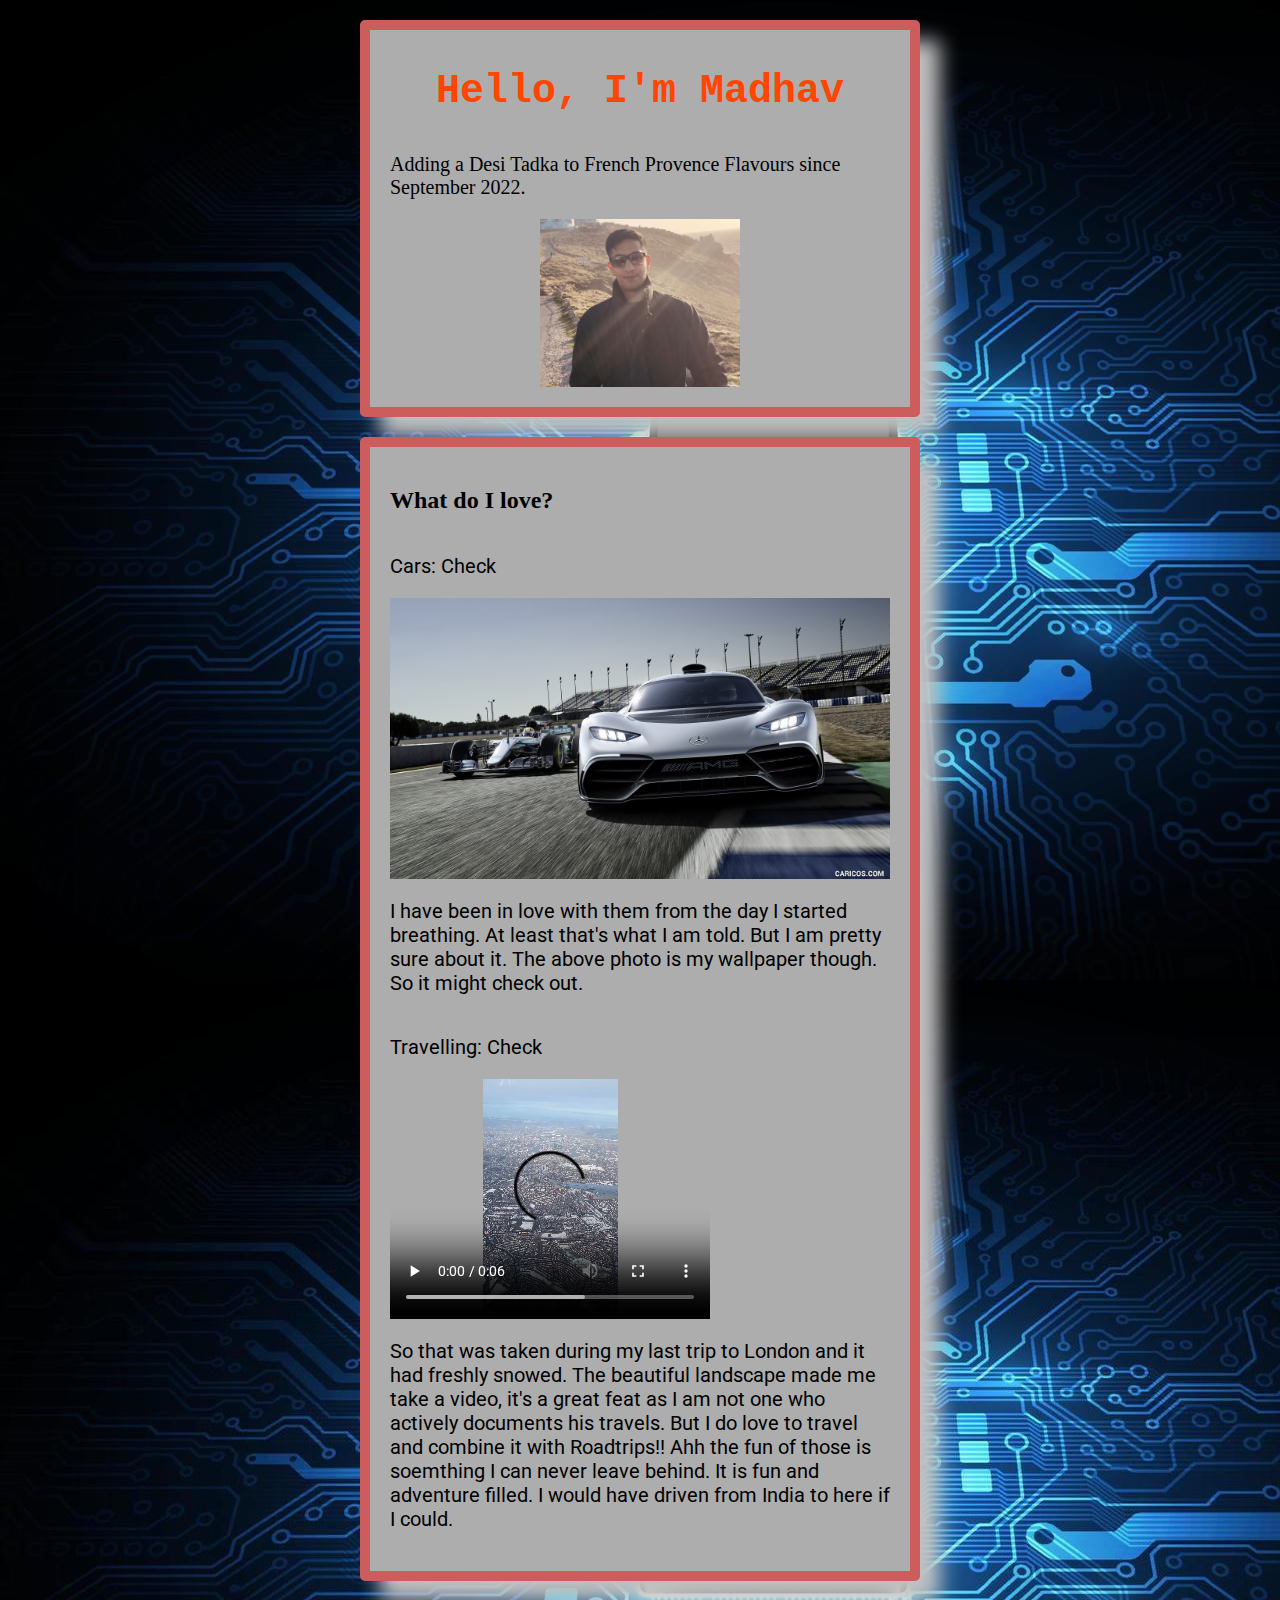
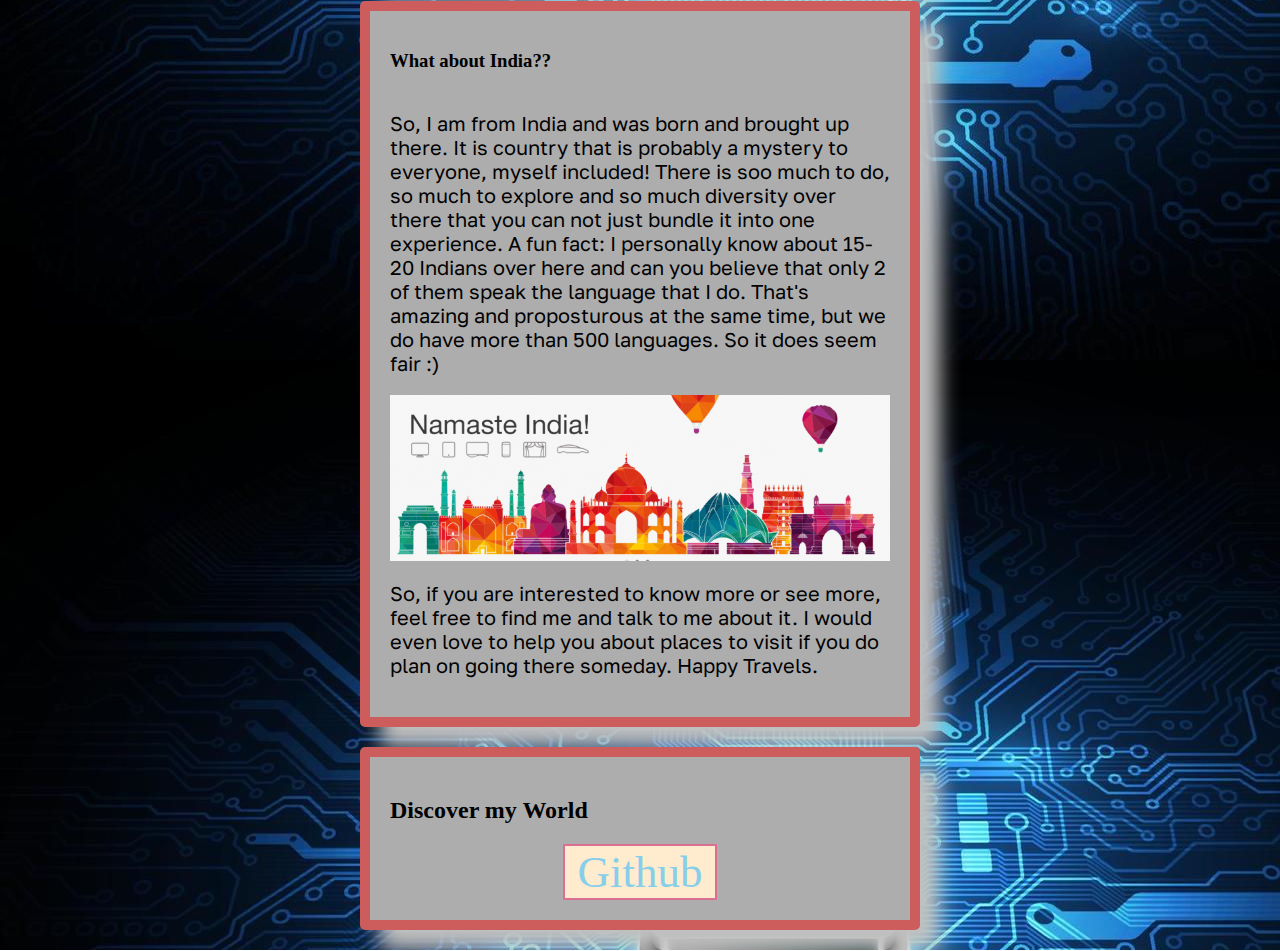
<file: index.html>
<html lang="en">
<head>
	<meta charset="UTF-8">
	<meta name="viewport" content="width=device-width, initial-scale=1.0">
	<title>Madhav Sharma</title>
	<link href="style.css" rel="stylesheet">
	<style>
  @import url('https://fonts.googleapis.com/css2?family=Roboto&display=swap');
  @import url('https://fonts.googleapis.com/css2?family=Golos+Text&display=swap');
</style>

	
</head>
<body background="images/background.jpg">
	<div class="main_wrapper">
	<h1>Hello, I'm Madhav</h1>
	<p>Adding a Desi Tadka to French Provence Flavours since September 2022.</p>
	<img src="images/IMG_2162.jpg" width="200px">
    </div>
	
<div>
<h2>What do I love?</h2>
<p class="one">Cars: Check</p>
<img class="car" src="images/car.jpg">
<p class="two">I have been in love with them from the day I started breathing. At least that's what I am told. But I am pretty sure about it. The above photo is my wallpaper though. So it might check out.</p>
<p class="six">Travelling: Check</p>
<video width="320" height="240" controls= autoplay>
	<source src="images/travel.mp4" type="video/mp4">
	</video>
	<p class="four">So that was taken during my last trip to London and it had freshly snowed. The beautiful landscape made me take a video, it's a great feat as I am not one who actively documents his travels. But I do love to travel and combine it with Roadtrips!! Ahh the fun of those is soemthing I can never leave behind. It is fun and adventure filled. I would have driven from India to here if I could.</p>

</div>

<div>
	<h3>What about India??</h3>
	<p class="three">So, I am from India and was born and brought up there. It is country that is probably a mystery to everyone, myself included! There is soo much to do, so much to explore and so much diversity over there that you can not just bundle it into one experience. A fun fact: I personally know about 15-20 Indians over here and can you believe that only 2 of them speak the language that I do. That's amazing and proposturous at the same time, but we do have more than 500 languages. So it does seem fair :) </p>
	<img class="india1" src="images/india.png">
	<p class="five">So, if you are interested to know more or see more, feel free to find me and talk to me about it. I would even love to help you about places to visit if you do plan on going there someday. Happy Travels.</p>
</div>
<div class="inside.div">
		<h2>Discover my World</h2>
	    <a href="https://github.com/FunnySideUp69" class="button">Github</a>
	</div>
</body>
</html>
</file>
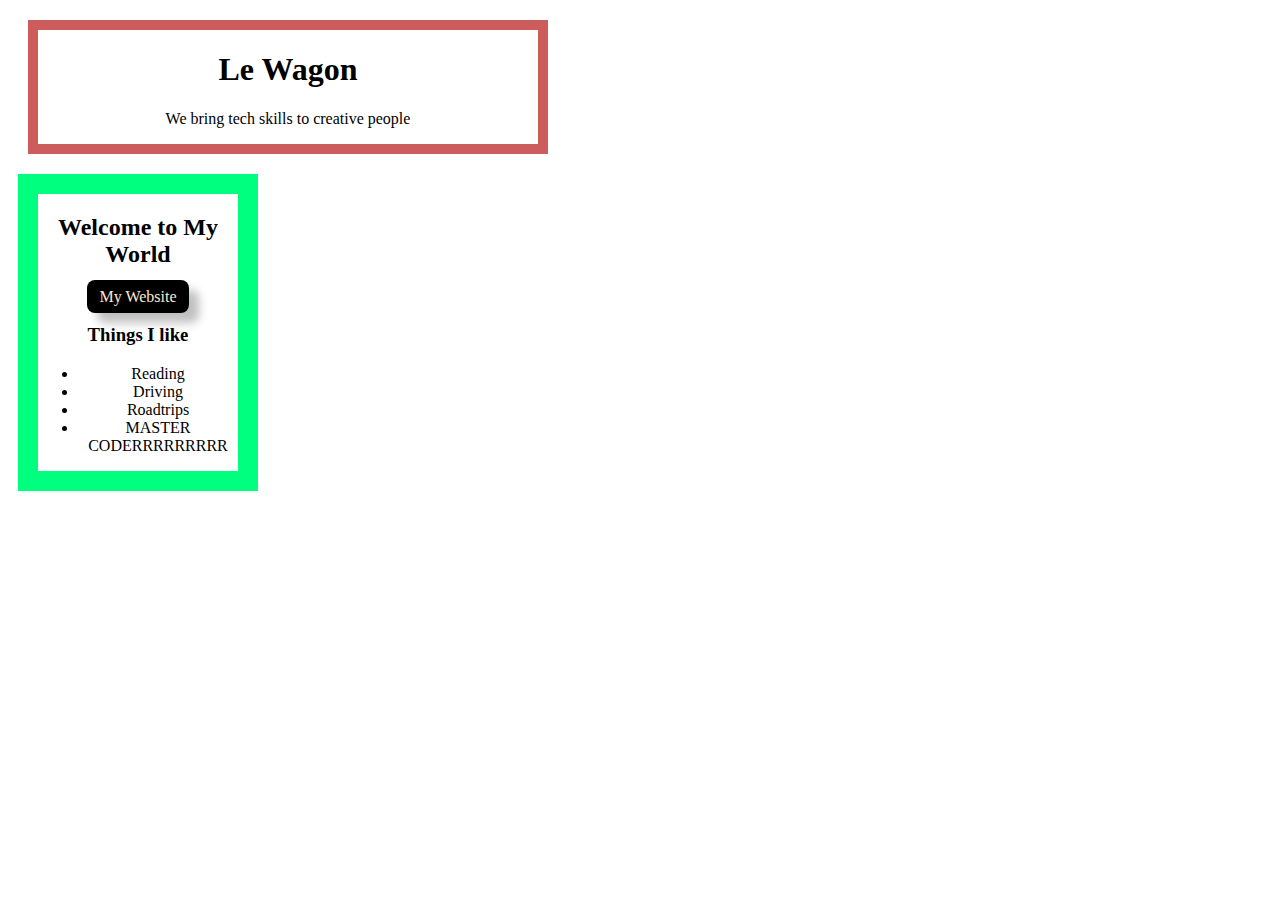
<file: learning.html>
<html lang="en">
<head>
	<meta charset="UTF-8">
	<meta name="viewport" content="width=device-width, initial-scale=1.0">
	<title>Class Learning</title>
	<link href="style1.css" rel="stylesheet">
</head>
<body>
	<div>
		<h1>Le Wagon</h1>
		<p>We bring tech skills to creative people</p>
	</div>
	<div class="main-wrapper">
		<h2>Welcome to My World</h2>
	    <a href="https://github.com/FunnySideUp69" id="button">My Website</a>
	    <h3>Things I like</h3>
	    <ul>
	    	<li>Reading</li>
	    	<li>Driving</li>
	    	<li>Roadtrips</li>
	    	<li>MASTER CODERRRRRRRRR</li>
	    </ul>

	</div>
	
</body>
</file>
<file: style.css>
h1{
	color: orangered;
	text-align: center;
	padding: 4px;
	margin: 15px;
	font-family: monospace;
	font-size: 40px;
	font-weight: 900px;


}

img{
	display: block;
	margin: auto;
	

}

.car{
	width: 100%;
	height: 100%;
	display: flex;
}

a{
	text-decoration: none;
	color: skyblue;
	border: 2px solid palevioletred;
	background-color: blanchedalmond;
	font-size: 45;
	margin: 0 auto;
	width: 30%;
	text-align: center;



}
p{
	font-family: fantasy;
	font-weight: 700px;
	font-size: 20px;
}


div{
	justify-content: center;
	border: 10px solid indianred;
	width:500px ;
	margin: 20px auto;
	background-color: #ADADAD;
	box-shadow: 20px 20px 20px silver;
	border-radius: 5px;
	display: flex;
	flex-direction: column;
	padding: 20px;

}

.one{
	font-family: 'Roboto';
}

.two{
	font-family: 'Roboto';
}

.four{
	font-family: 'Roboto';
}

.six{
	font-family: 'Roboto';
}

.three{
	font-family: 'Golos Text';
}

.five{
	font-family: 'Golos Text';
}

.india1{
	width: 100%;
	height: 100%;
	align-content: center;
	display: flex;
}

.inside_div{
	justify-content: center;
	border: 10px solid midnightblue;
	width:1000px ;
	margin: 20px auto;
	background-color: azure;
	box-shadow: 20px 20px 20px silver;
	border-radius: 5px;
	display: flex;
	flex-direction: column;
	padding: 20px;

}

.button:hover {
	color: blueviolet;
	background-color: rgb(230, 230, 0);
	border-radius: 80%;
</file>
<file: style1.css>
#banner h1 {
	color: black;
}

a{
	color: blanchedalmond;
	margin: 0 auto;
	padding: 8px 12px;
	text-align: center;
	text-decoration: none;
	background-color: black;
	border-radius: 8px;
	box-shadow: 10px 10px 10px silver;


}

div{
	border: 10px solid indianred;
	width: 500px;
	margin: 20px;
	text-align: center;
	


}
#button:hover {
	color: blueviolet;
	background-color: rgb(230, 230, 0);
}

.main-wrapper {
	border: 20px solid springgreen;
	width: 200px;
	margin: 10px;
	
}
</file>
